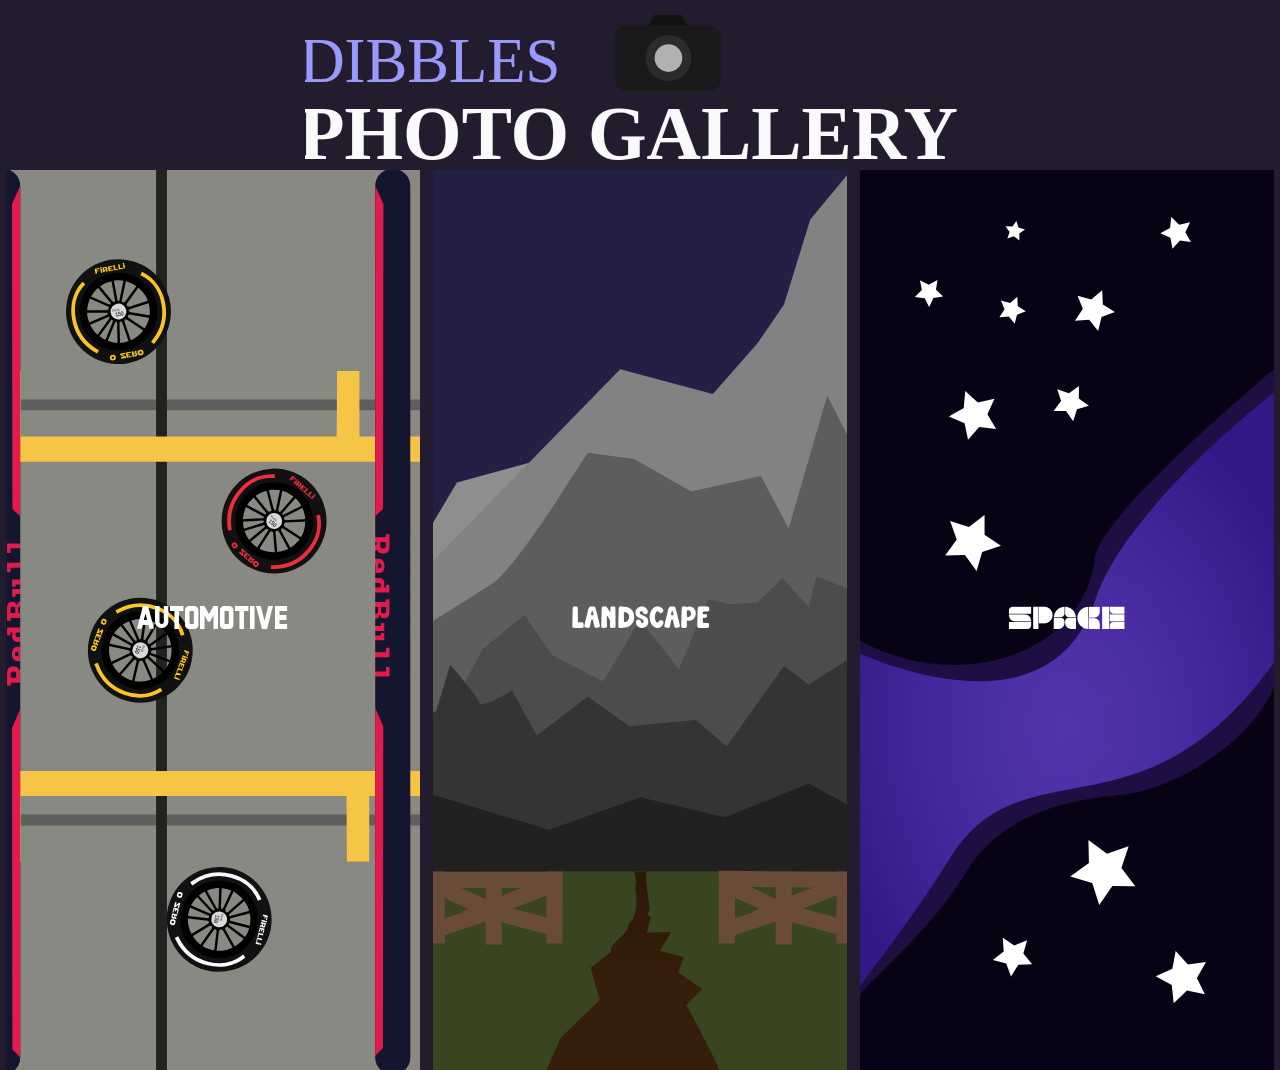
<file: index.html>
<!DOCTYPE html>
<html lang="en">
<head>
    <meta charset="UTF-8">
    <meta name="viewport" content="width=device-width, initial-scale=1.0">
    <title>Main-Page</title>
    <link rel="icon" type="image/x-icon" href="Favico/Main.ico">
    <link rel="stylesheet" href="main.css">
</head>
<body>

 <div class="hed">
   <img src="svgs/Logo.svg"> 
 <div/>
 
 <div class="select">	
   <button id="auto"onclick="window.location.href='Auto.html';">AUTOMOTIVE</button>
   <button id="land" onclick="window.location.href='Landscape.html';">LANDSCAPE</button>
   <button id="spa" onclick="window.location.href='Space.html';">SPACE</button> 
 <div/>

</body>
</html>
</file>
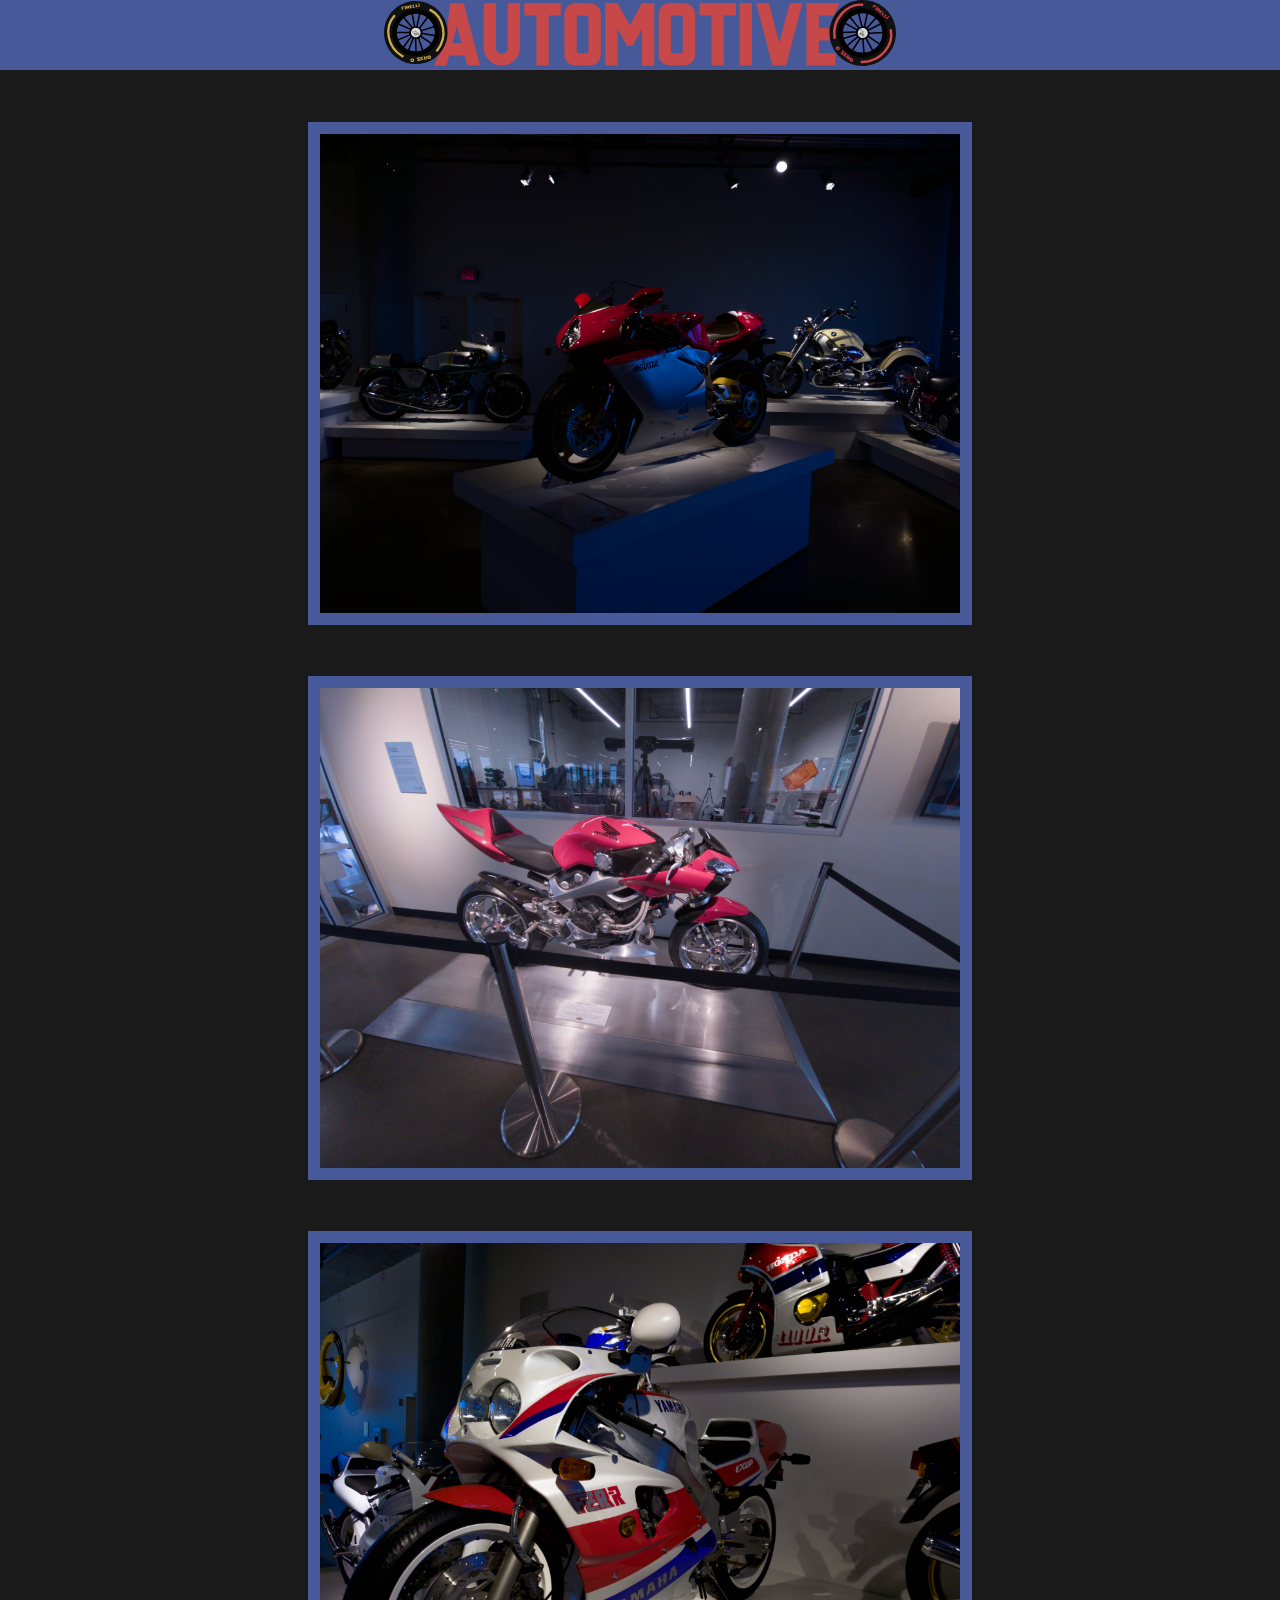
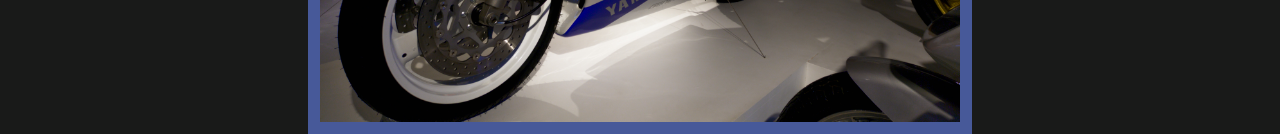
<file: Auto.html>
<!DOCTYPE html>
<html lang="en">
<head>
    <meta charset="UTF-8">
    <meta name="viewport" content="width=device-width, initial-scale=1.0">
    <title>Automotive</title>
    <link rel="stylesheet" href="Auto.css">
    <link rel="icon" type="image/x-icon" href="Favico/Auto.ico">
</head>
<body>

 <div class="header">
   <img src="svgs/Automotive-Logo.svg">
 </div>

 <div class="photos">
  <img src="Images-Auto/Bike.jpg">
  <img src="Images-Auto/bike2.jpg">
  <img src="Images-Auto/VROOM.jpg">
 </div>

</body>
</html>
</file>
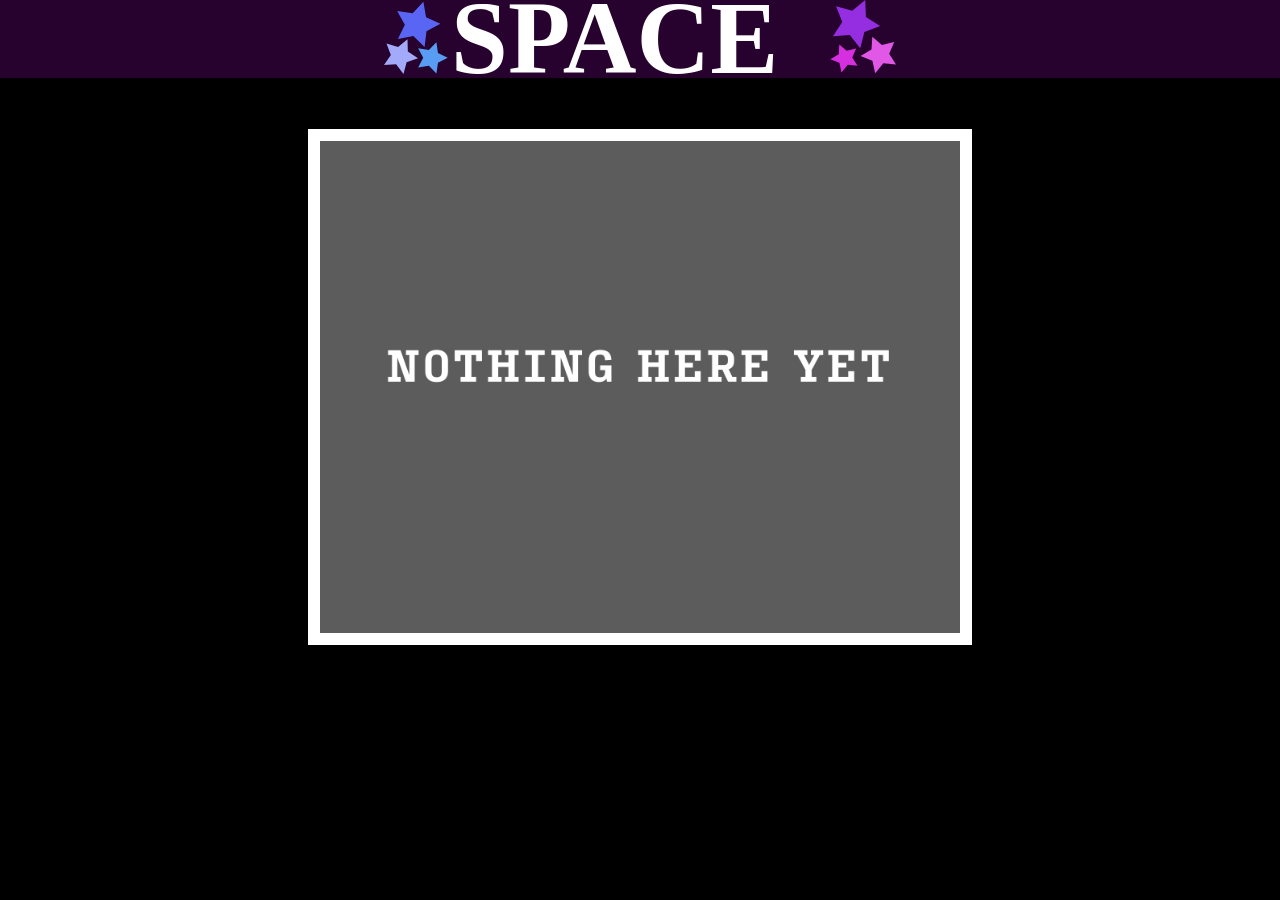
<file: Space.html>
<!DOCTYPE html>
<html lang="en">
<head>
    <meta charset="UTF-8">
    <meta name="viewport" content="width=device-width, initial-scale=1.0">
    <title>Space</title>
    <link rel="stylesheet" href="Space.css">
    <link rel="icon" type="image/x-icon" href="Favico/Space.ico">
</head>
<body>

 <div class="header">
   <img src="svgs/Space-Logo.svg">
 </div>

 <div class="photos">
  <img src="Images-Space/Nothing.jpg">
 </div>

</body>
</html>
</file>
<file: main.css>
@font-face {
  font-family: "Space";
  src: url("Fonts/Diodia.otf") format("opentype"); 
}

@font-face {
  font-family: "Lands";
  src: url("Fonts/Adventure-Regular.otf") format("opentype"); 
}

@font-face {
  font-family: "Automo";
  src: url("Fonts/NeothericDEMO.ttf") format("truetype"); 
}

body { 
 background-color: #231c2e; 
}

body, html {
  margin: 0;
  height: 100%;
}

.hed{
 text-align: center;
}

.select{
 display: flex;
 height: 100vh;
 width: 100vw;    
}

.select button{
 flex: 1;
 color:white;
 margin: 0.5%;
 font-size:199%;
 border: none;
 height:100%; 
 background-position:center;
 background-repeat:no-repeat;
 background-size:cover;
 cursor:grab;
}

#land{
 font-family: Lands;
 background-image:url("svgs/landscape.svg");
 background-color:#242045;
}

#spa{
 font-family: Space;
 background-image:url("svgs/Space-Cover.svg");
 background-color:#080314;
}

#auto{
 font-family: Automo;
 background-image:url("svgs/Automotive-Cover.svg");
 background-color:#898983;
}

#land:hover{
   font-size: 280%;
   color:#394520;
}

#spa:hover{
   font-size: 280%;
   color:#9476e8;
}

#auto:hover{
   font-size: 280%;
   color:#EF2E3C;
}
</file>
<file: Auto.css>
body { 
 background-color: #191a19; 
}


body, html {
  margin: 0;
  height: 100%;
}


.header{
 background-color: #475999;
 text-align: center;
}

.header img{
 width: 40%;
 height: 40%;
}

.photos img{
 display: block;
 border:#475999;
 border-width:1vw 1vw;
 border-style:solid;
 margin-top:4%;
 margin-left:auto;
 margin-right:auto;
 max-width: 50%;
 max-height: 50%;
 
}
</file>
<file: Space.css>
body { 
 background-color: #000000; 
}

body, html {
  margin: 0;
  height: 100%;
}

.header{
 background-color: #28022e;
 text-align: center;
}

.header img{
 width: 40%;
 height: 40%;
}

.photos img{
 display: block;
 border:#ffffff;
 border-width:1vw 1vw;
 border-style:solid;
 margin-top:4%;
 margin-left:auto;
 margin-right:auto;
 max-width: 50%;
 max-height: 50%;
 
}
</file>
